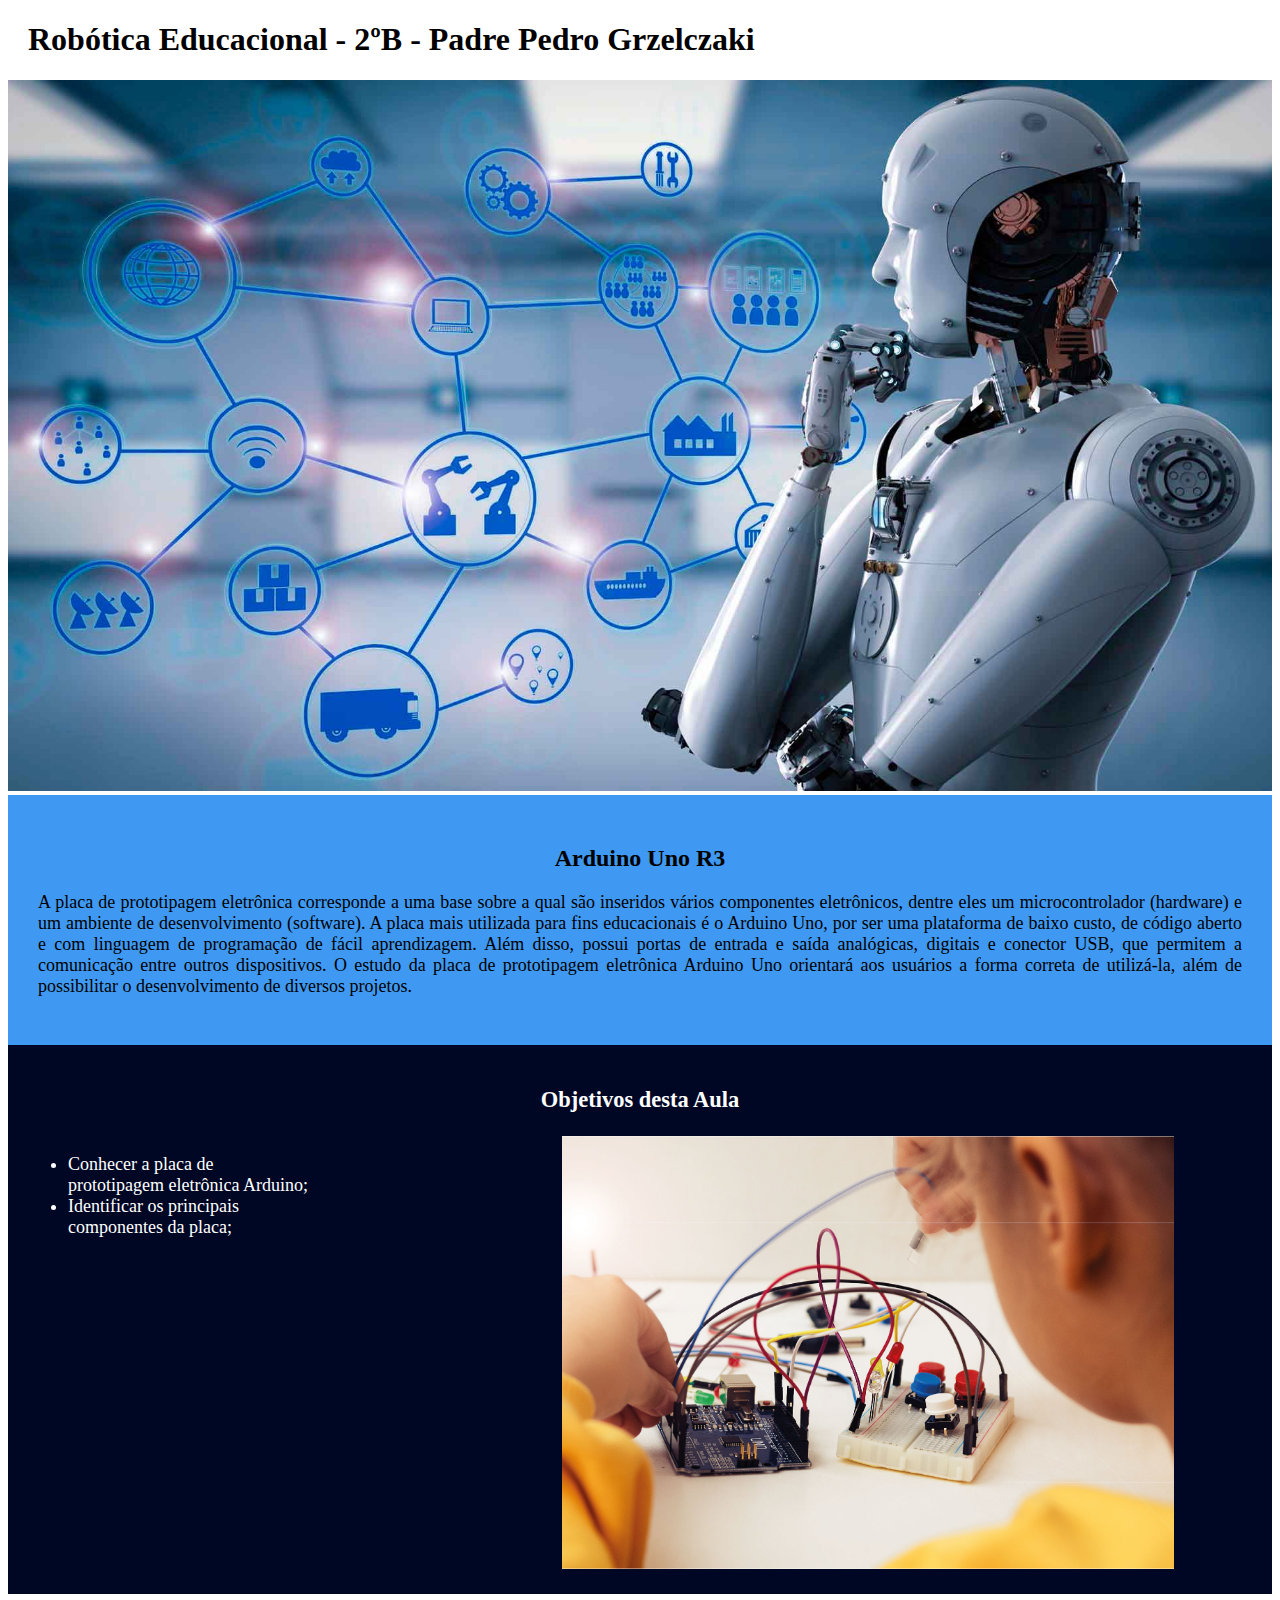
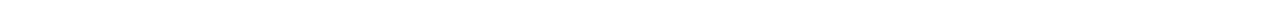
<file: racismo.html>
<!DOCTYPE html>
<html lang="pt-br">
	<head>
		<meta charset="UTF-8">
		<title>Robótica Educacional - 2ºB</title>
		<link rel="stylesheet" href="robotica.css">
	</head>

	<body>
		<header>
			<h1 class="titulo-principal">Robótica Educacional - 2ºB - Padre Pedro Grzelczaki</h1>
		</header>
		<img id="robotica1" src="robotica1.jpg">
		<div class="principal">
			<h2 class="titulo-centralizado">Arduino Uno R3</h2>
	 
			<p>A placa de prototipagem eletrônica corresponde a uma base sobre a qual são inseridos vários componentes eletrônicos, dentre eles um microcontrolador (hardware) e um ambiente de desenvolvimento (software). A placa mais utilizada para fins educacionais é o Arduino Uno, por ser uma plataforma de baixo custo, de código aberto e com linguagem de programação de fácil aprendizagem. Além
disso, possui portas de entrada e saída analógicas, digitais e conector USB, que permitem a comunicação entre outros dispositivos. O estudo da placa de prototipagem eletrônica Arduino Uno orientará aos usuários a forma correta de utilizá-la, além de possibilitar o desenvolvimento de diversos projetos.</p>
		</div>

		<div class="objetivos">
			<h3 class="titulo-centralizado">Objetivos desta Aula</h3>

			<ul>
				<li class="itens">Conhecer a placa de prototipagem eletrônica Arduino;</li>
				<li class="itens">Identificar os principais componentes da placa;</li>
			</ul>

			<img src="robotica2.jpg" class="imagemobjetivos">
		</div>
	</body>
</html>
</file>
<file: robotica.css>
#robotica1 {
	width:100%;
}

.principal{
	background: #3f99f2;
	padding: 30px;
}

.titulo-principal {
	padding-left: 20px;
}

.titulo-centralizado {
	text-align: center
}

p {
	text-align: justify;
	font-size: large;
}


.objetivos {
	background: rgb(0, 7, 37);
	padding: 20px;
	font-size: larger;
	color:white;
	
}

ul {
	display: inline-block;
	vertical-align: top;
	width: 20%;
	margin-right: 20%;
	font-size: large;
	color: white; 
}

.imagemobjetivos {
	width: 50%;
}
</file>
